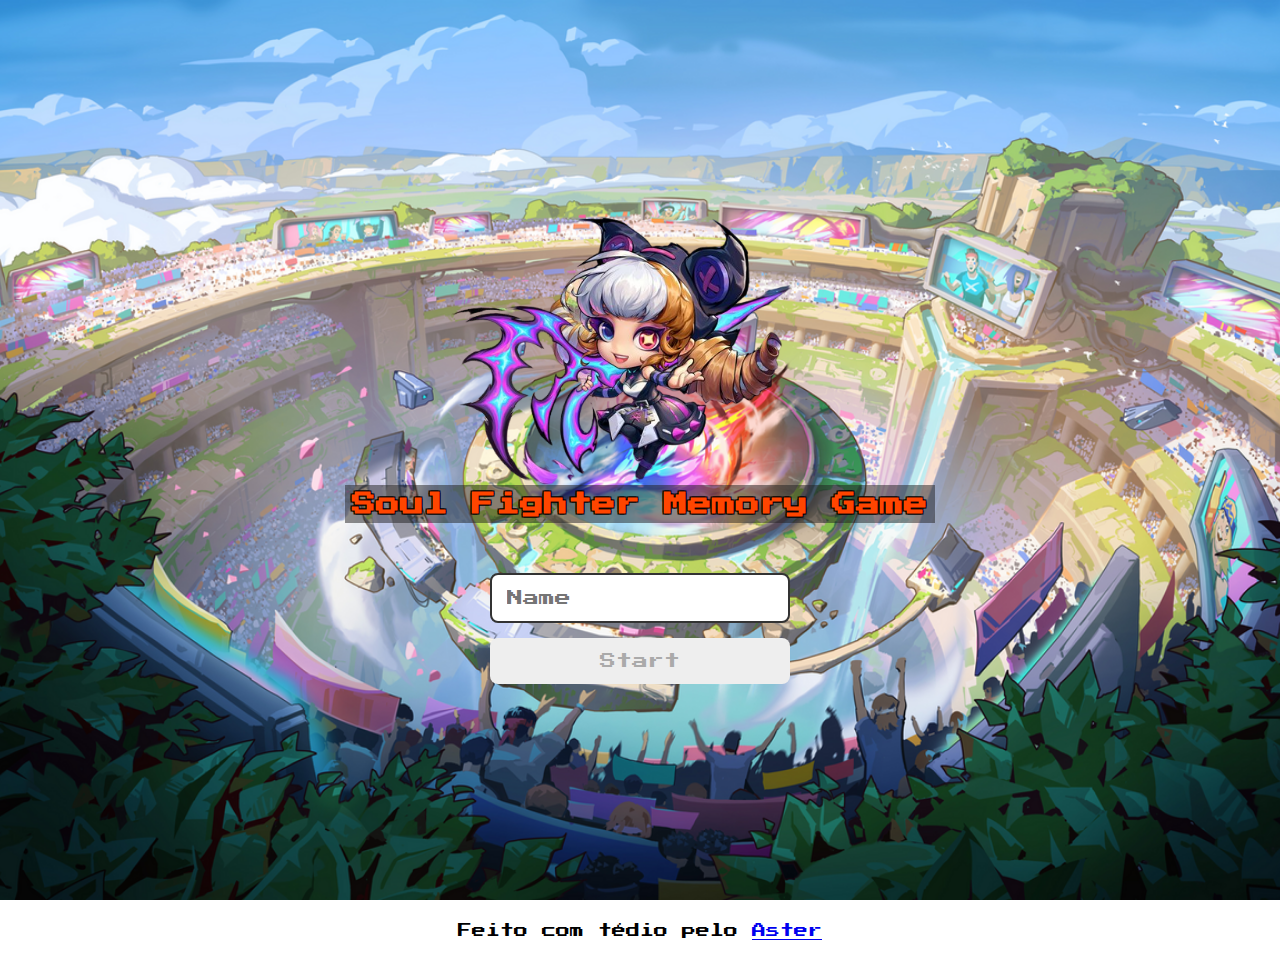
<file: index.html>
<!DOCTYPE html>
<html lang="pt-br">
<head>
    <meta charset="UTF-8">
    <meta name="viewport" content="width=device-width, initial-scale=1.0">

    <link rel="stylesheet" href="./css/reset.css">
    <link rel="stylesheet" href="./css/login.css">
    <link rel="icon" type="image/png" href="./images/Gwen_Chibi_Soul_Fighter.png" />

    <script defer src="./js/login.js"></script>

    <title>Soul Fighter Memory Game | Start</title>
</head>
<body>
    <form class="login-form">

        <div class="login__header">
            <img src="./images/Gwen_Chibi_Soul_Fighter.png" alt="gwen chibi soul fighter icon">
            <h1>Soul Fighter Memory Game</h1>
        </div>

        <input type="text" placeholder="Name" class="login__input">
        <button type="submit" class="login__button" disabled>Start</button>

    </form>

    <footer>
        Feito com tédio pelo
        <a href="https://instagram.com/luiz_001211" target="_blank">Aster</a>
      </footer>
</body>
</html>
</file>
<file: css/login.css>
.login-form {
    align-items: center;
    display: flex;
    flex-direction: column;
    height: 100vh;
    justify-content: center;  
}

.login__header {
    align-items: center;
    display: flex;
    flex-direction: column;
    justify-content: center;
    margin-bottom: 50px;
}

.login__header img {
    width: 400px;
}

.login__header h1 {
    color: orangered;
    font-size: 1.5em;
    text-shadow: 
    -1px -1px 0 black,  
     1px -1px 0 black,  
    -1px  1px 0 black,  
     1px  1px 0 black;
    background: rgba(31, 30, 30, 0.5);
    display: inline;
    padding: 7px;
}

.login__input {
    border: 2px solid #333;
    border-radius: 8px;
    color: #333;
    font-size: 1em;
    margin-bottom: 15px;
    max-width: 300px;
    outline: none;
    padding: 15px;
    width: 100%;
}

.login__button {
    background-color: blueviolet;
    border-radius: 8px;
    color: orangered;
    cursor: pointer;
    font-size: 1em;
    max-width: 300px;
    padding: 15px;
    width: 100%;
}

.login__button:disabled {
    background-color: #eee;
    color: #aaa;
    cursor: auto;
}
</file>
